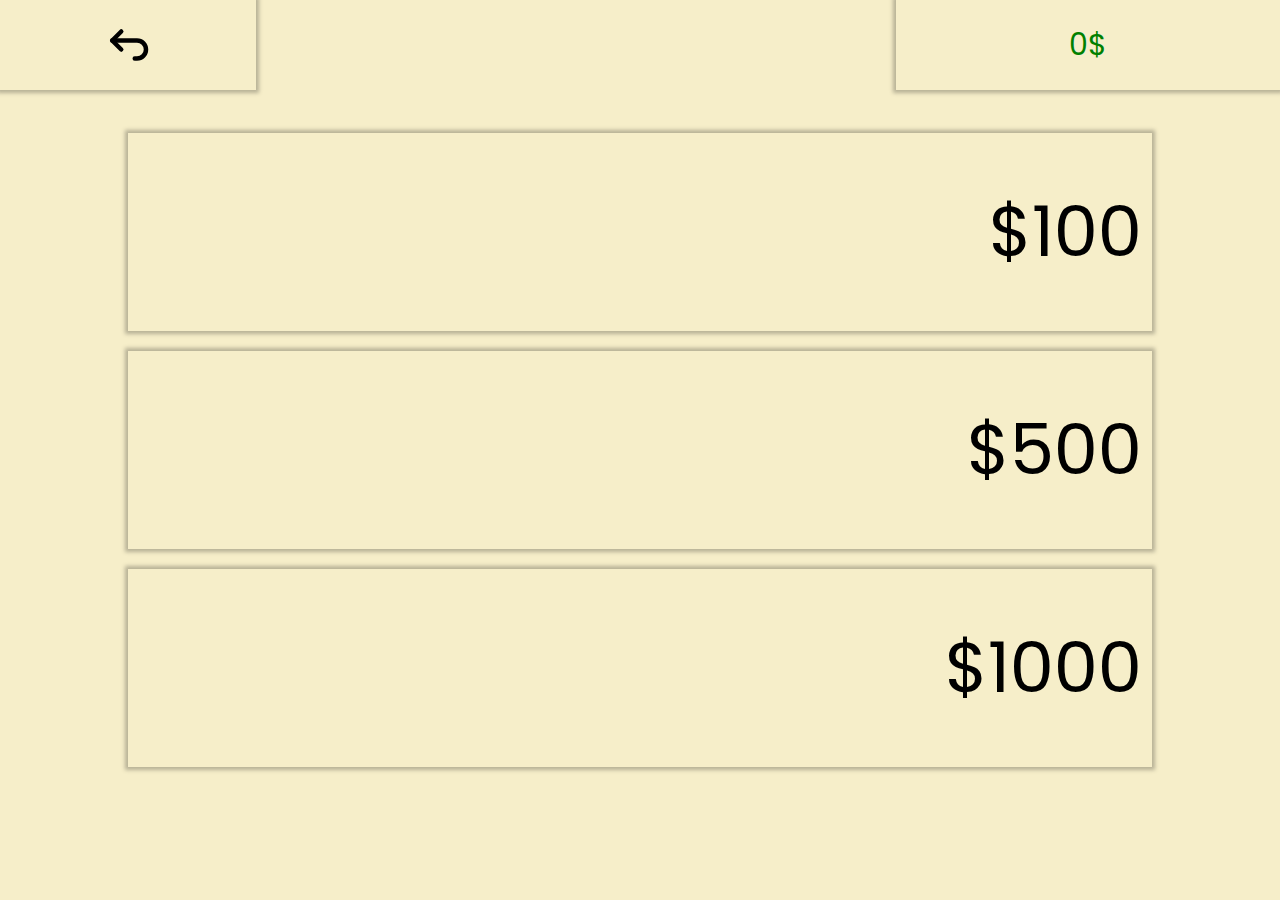
<file: donate.html>
<!DOCTYPE html>
<html lang="en">
<head>
  <meta charset="UTF-8">
  <meta name="viewport" content="width=device-width, initial-scale=1.0">
  <title>Donate</title>
  <link rel="stylesheet" href="donate.css">
</head>
<body  onload="init()">
  <a href="index.html" class="back"><svg  xmlns="http://www.w3.org/2000/svg"  width="54"  height="54"  viewBox="0 0 24 24"  fill="none"  stroke="currentColor"  stroke-width="2"  stroke-linecap="round"  stroke-linejoin="round"  class="backArrow"><path stroke="none" d="M0 0h24v24H0z" fill="none"/><path d="M9 14l-4 -4l4 -4" /><path d="M5 10h11a4 4 0 1 1 0 8h-1" /></svg></a>
  <div class="balance"></div>
  <div class="moneyCards">
    <div class="moneyCard hundred">100</div>
    <div class="moneyCard fiveHundred">500</div>
    <div class="moneyCard thousand">1000</div>
  </div>
</body>
<script src="donate.js"></script>
</html>
</file>
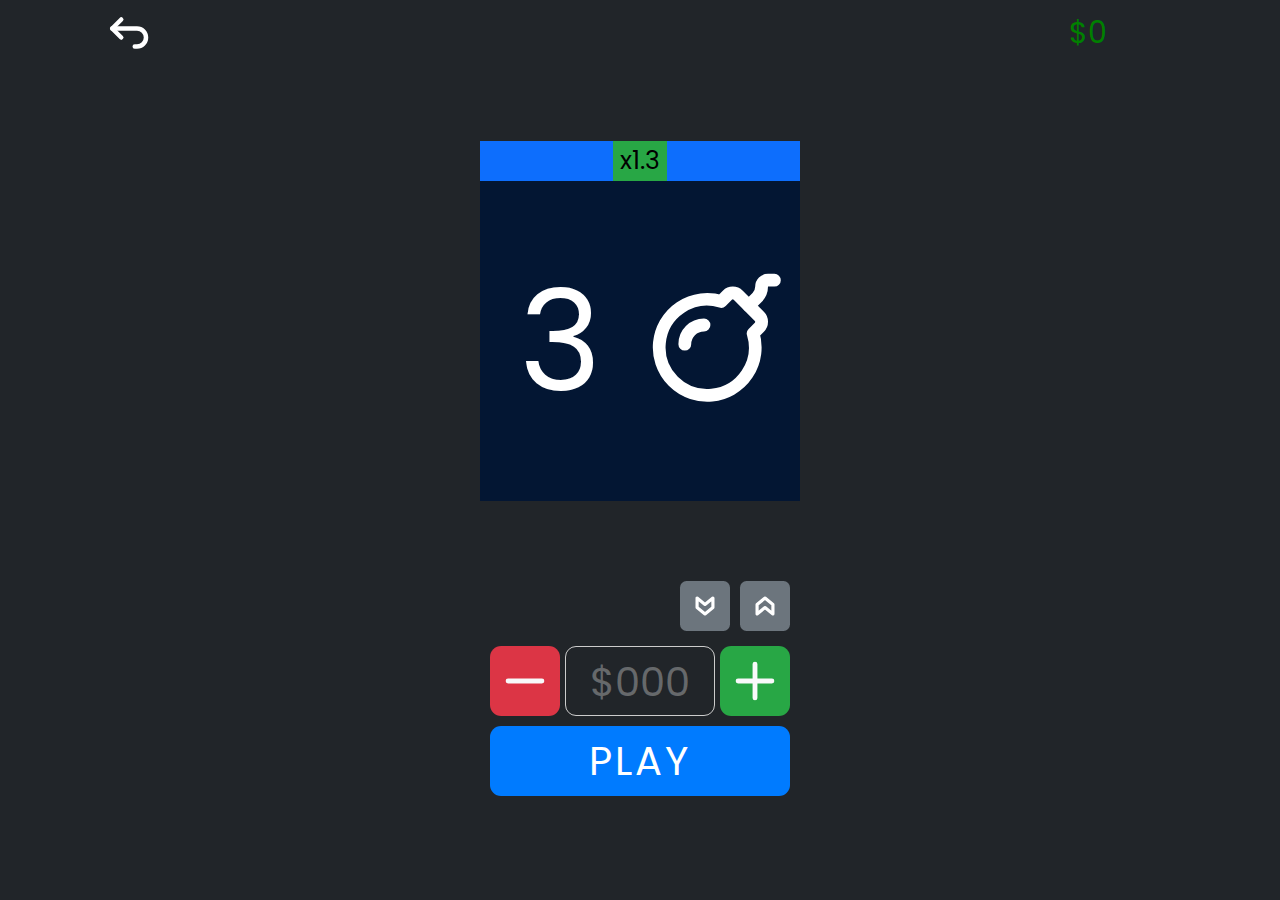
<file: mines.html>
<!DOCTYPE html>
<html lang="en">
<head>
  <link rel="shortcut icon" href="#">
  <meta charset="UTF-8">
  <meta name="viewport" content="width=device-width, initial-scale=1.0">
  <link rel="stylesheet" href="mines.css">
  <title>Mines</title>
</head>
<body>
  <div class="top">
    <a href="index.html" class="back"><svg  xmlns="http://www.w3.org/2000/svg"  width="54"  height="54"  viewBox="0 0 24 24"  fill="none"  stroke="currentColor"  stroke-width="2"  stroke-linecap="round"  stroke-linejoin="round"  class="backArrow"><path stroke="none" d="M0 0h24v24H0z" fill="none"/><path d="M9 14l-4 -4l4 -4" /><path d="M5 10h11a4 4 0 1 1 0 8h-1" /></svg></a>
    <div class="balance"></div>
  </div>
  <div class="main">
    <div class="coefficient"></div>
    <div class="tiles">
      <div class="overlay"></div>
      <div class="modal"></div>

      <div class="bigBombCount">
        <p class="bigCount"></p>
        <svg  xmlns="http://www.w3.org/2000/svg"  width="100"  height="100"  viewBox="0 0 25 25"  fill="none"  stroke="currentColor"  stroke-width="2"  stroke-linecap="round"  stroke-linejoin="round"  class="icon bigBomb"><path stroke="none" d="M0 0h24v24H0z" fill="none"/><path d="M15.349 5.349l3.301 3.301a1.2 1.2 0 0 1 0 1.698l-.972 .972a7.5 7.5 0 1 1 -5 -5l.972 -.972a1.2 1.2 0 0 1 1.698 0z" /><path d="M17 7l1.293 -1.293a2.414 2.414 0 0 0 .707 -1.707a1 1 0 0 1 1 -1h1" /><path d="M7 13a3 3 0 0 1 3 -3" /></svg>
      </div>
      <div class="tile" id="$tile1"></div>
      <div class="tile" id="$tile2"></div>
      <div class="tile" id="$tile3"></div>
      <div class="tile" id="$tile4"></div>
      <div class="tile" id="$tile5"></div>
      <div class="tile" id="$tile6"></div>
      <div class="tile" id="$tile7"></div>
      <div class="tile" id="$tile8"></div>
      <div class="tile" id="$tile9"></div>
      <div class="tile" id="$tile10"></div>
      <div class="tile" id="$tile11"></div>
      <div class="tile" id="$tile12"></div>
      <div class="tile" id="$tile13"></div>
      <div class="tile" id="$tile14"></div>
      <div class="tile" id="$tile15"></div>
      <div class="tile" id="$tile16"></div>
      <div class="tile" id="$tile17"></div>
      <div class="tile" id="$tile18"></div>
      <div class="tile" id="$tile19"></div>
      <div class="tile" id="$tile20"></div>
      <div class="tile" id="$tile21"></div>
      <div class="tile" id="$tile22"></div>
      <div class="tile" id="$tile23"></div>
      <div class="tile" id="$tile24"></div>
      <div class="tile" id="$tile25"></div>
    </div>
  </div>
  <button class="takeBtn">Take</button>
  <div class="main-in main-bottom">
    <div class="setMines">
      <button class="minesBtn btnMinusMines">
        <svg  xmlns="http://www.w3.org/2000/svg"  width="60"  height="60"  viewBox="0 0 24 24"  fill="none"  stroke="currentColor"  stroke-width="2"  stroke-linecap="round"  stroke-linejoin="round"  class="icon icon-tabler icons-tabler-outline icon-tabler-arrow-badge-down"><path stroke="none" d="M0 0h24v24H0z" fill="none"/><path d="M17 13v-6l-5 4l-5 -4v6l5 4z" /></svg>      </button>
      <button class="minesBtn btnPlusMines">
        <svg  xmlns="http://www.w3.org/2000/svg"  width="60"  height="60"  viewBox="0 0 24 24"  fill="none"  stroke="currentColor"  stroke-width="2"  stroke-linecap="round"  stroke-linejoin="round"  class="icon icon-tabler icons-tabler-outline icon-tabler-arrow-badge-up"><path stroke="none" d="M0 0h24v24H0z" fill="none"/><path d="M17 11v6l-5 -4l-5 4v-6l5 -4z" /></svg>      </button>
    </div>
    <div class="bet">
      <button class="betBtn btnMinus">
        <svg  xmlns="http://www.w3.org/2000/svg"  width="60"  height="60"  viewBox="0 0 24 24"  fill="none"  stroke="currentColor"  stroke-width="2"  stroke-linecap="round"  stroke-linejoin="round"  class="icon icon-tabler icons-tabler-outline icon-tabler-minus"><path stroke="none" d="M0 0h24v24H0z" fill="none"/><path d="M5 12l14 0" /></svg>
      </button>
      <div class="mainInput">$000</div>
      <button class="betBtn btnPlus">
        <svg  xmlns="http://www.w3.org/2000/svg"  width="60"  height="60"  viewBox="0 0 24 24"  fill="none"  stroke="currentColor"  stroke-width="2"  stroke-linecap="round"  stroke-linejoin="round"  class="icon icon-tabler icons-tabler-outline icon-tabler-plus"><path stroke="none" d="M0 0h24v24H0z" fill="none"/><path d="M12 5l0 14" /><path d="M5 12l14 0" /></svg>
      </button>
    </div>
    <button class="playBtn">Play</button>
  </div>
  <script src="mines.js"></script>
</body>
</html>
</file>
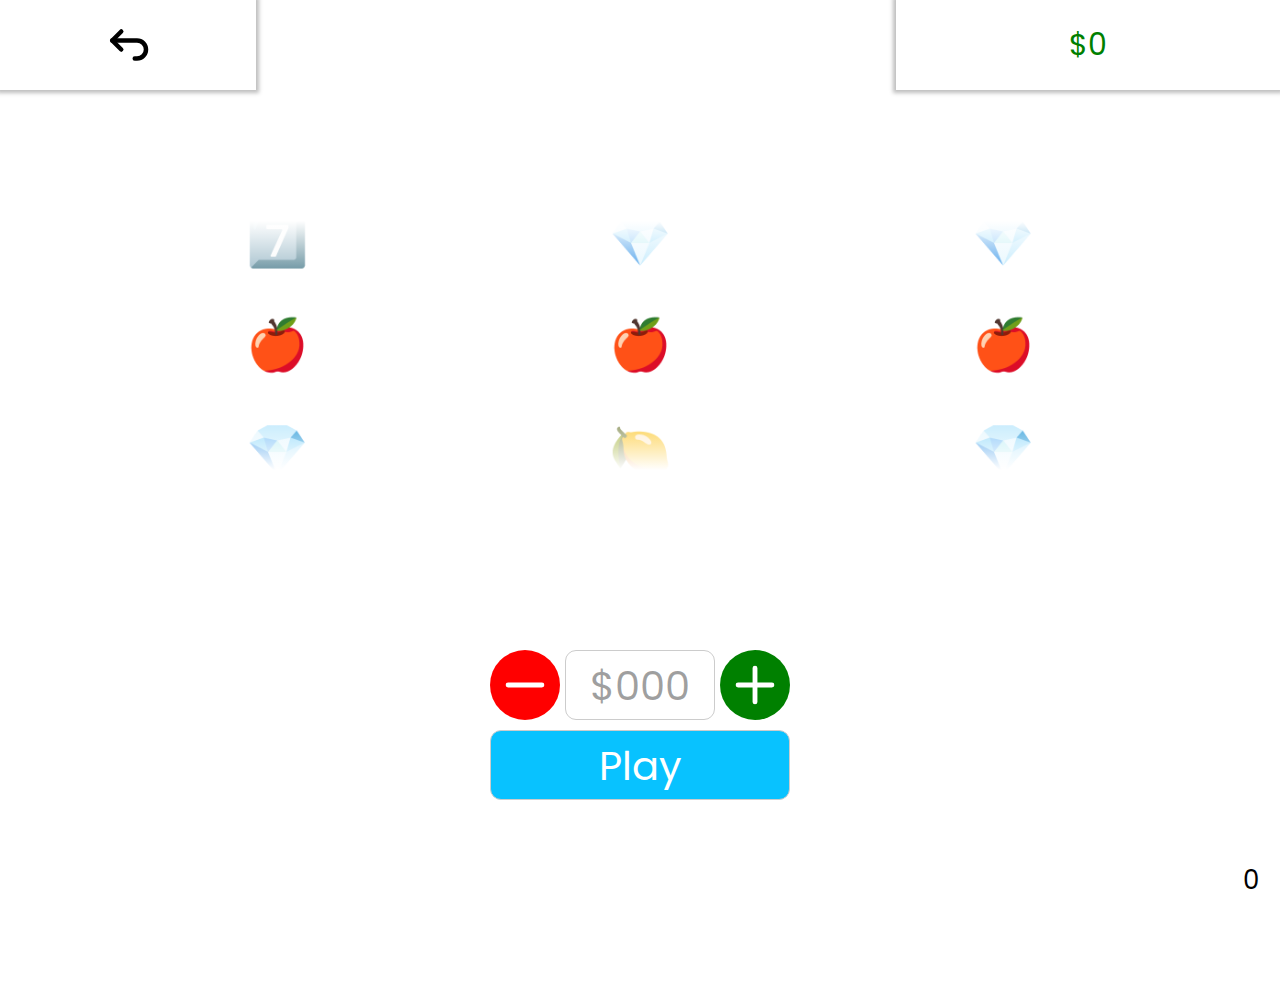
<file: slots.html>
<!DOCTYPE html>
<html lang="en">
<head>
  <meta charset="UTF-8">
  <meta name="viewport" content="width=device-width, initial-scale=1.0">
  <title>Slots</title>
  <link rel="stylesheet" href="slots.css">
</head>
<body onload="init()">
  <a href="index.html" class="back">
    <svg  xmlns="http://www.w3.org/2000/svg"  width="54"  height="54"  viewBox="0 0 24 24"  fill="none"  stroke="currentColor"  stroke-width="2"  stroke-linecap="round"  stroke-linejoin="round"  class="backArrow"><path stroke="none" d="M0 0h24v24H0z" fill="none"/><path d="M9 14l-4 -4l4 -4" /><path d="M5 10h11a4 4 0 1 1 0 8h-1" /></svg>
  </a>
  <div class="slotsBalance"></div>
  <div class="main">
    <div class="main-in main-top">
      <div class="time-slots slots-past">
        <div class="slotPast1">2</div>
        <div class="slotPast2"></div>
        <div class="slotPast3"></div>
      </div>
      <div class="slots">
        <div class="slot1">🍎</div>
        <div class="slot2">🍎</div>
        <div class="slot3">🍎</div>
      </div>
      <div class="time-slots slots-future">
        <div class="slotFuture1"></div>
        <div class="slotFuture2"></div>
        <div class="slotFuture3"></div>
      </div>
      <div class="main-in main-bottom">
        <div class="bet">
          <button class="betBtn btnMinus">
            <svg  xmlns="http://www.w3.org/2000/svg"  width="60"  height="60"  viewBox="0 0 24 24"  fill="none"  stroke="currentColor"  stroke-width="2"  stroke-linecap="round"  stroke-linejoin="round"  class="icon icon-tabler icons-tabler-outline icon-tabler-minus"><path stroke="none" d="M0 0h24v24H0z" fill="none"/><path d="M5 12l14 0" /></svg>
          </button>
          <div class="mainInput">$000</div>
          <button class="betBtn btnPlus">
            <svg  xmlns="http://www.w3.org/2000/svg"  width="60"  height="60"  viewBox="0 0 24 24"  fill="none"  stroke="currentColor"  stroke-width="2"  stroke-linecap="round"  stroke-linejoin="round"  class="icon icon-tabler icons-tabler-outline icon-tabler-plus"><path stroke="none" d="M0 0h24v24H0z" fill="none"/><path d="M12 5l0 14" /><path d="M5 12l14 0" /></svg>
          </button>
        </div>
        <button class="playBtn">Play</button>
      </div>
    </div>
  </div>
  <div class="betLog">0</div>
</body>
<script src="slots.js"></script>
</html>
</file>
<file: donate.css>
@import url('https://fonts.googleapis.com/css2?family=Poppins:ital,wght@0,300;0,400;0,500;0,700;0,900;1,300;1,400;1,500;1,700;1,900&display=swap');
html {
box-sizing: border-box;
font-size: 16px;
height: 100vh;
}
*, *:before, *:after {
box-sizing: inherit;
font-family: 'Poppins', sans-serif;
font-weight: 400;
}
body, h1, h2, h3, h4, h5, h6, p, ol, ul {
margin: 0;
padding: 0;
}
ol, ul {
list-style: none;
}
img {
max-width: 100%;
height: auto;
}

body {
  background: #F6EEC9;
  display: flex;
  flex-direction: column;
  align-items: center;
  height: 100%;
  user-select: none;
  width: 100%;
}

.moneyCards {
  display: flex;
  justify-content: center;
  align-items: center;
  gap: 20px;
  width: 100%;
  height: 100%;
  flex-direction: column;
}

.moneyCard {
  display: flex;
  justify-content: right;
  align-items: center;
  padding-right: 10px;
  width: 80%;
  height: 22%;
  font-size: 70px;
  cursor: pointer;
  -webkit-box-shadow: 0px 0px 11px 3px rgba(0,0,0,0.26);
  -moz-box-shadow: 0px 0px 11px 3px rgba(0,0,0,0.26);
  box-shadow: 0px 0px 4px 3px rgba(0,0,0,0.26);
}

.moneyCard::before {
  content: "$";
}

.back {
  display: flex;
  justify-content: center;
  align-items: center;
  width: 20%;
  height: 10%;
  -webkit-box-shadow: 0px 0px 11px 3px rgba(0,0,0,0.26);
  -moz-box-shadow: 0px 0px 11px 3px rgba(0,0,0,0.26);
  box-shadow: 0px 0px 4px 3px rgba(0,0,0,0.26);
  left: 0;
  position: absolute;
  color: #000;
}

.balance {
  font-size: 30px;
  display: flex;
  justify-content: center;
  align-items: center;
  width: 30%;
  height: 10%;
  -webkit-box-shadow: 0px 0px 11px 3px rgba(0,0,0,0.26);
  -moz-box-shadow: 0px 0px 11px 3px rgba(0,0,0,0.26);
  box-shadow: 0px 0px 4px 3px rgba(0,0,0,0.26);
  right: 0;
  top: 0; 
  position: absolute;
  color: green;
}

.balance::after {
  content: "$";
}
</file>
<file: mines.css>
@import url('https://fonts.googleapis.com/css2?family=Poppins:ital,wght@0,300;0,400;0,500;0,700;0,900;1,300;1,400;1,500;1,700;1,900&display=swap');
html {
box-sizing: border-box;
font-size: 16px;
height: 100vh;
}
*, *:before, *:after {
box-sizing: inherit;
font-family: 'Poppins', sans-serif;
font-weight: 400;
-webkit-tap-highlight-color: transparent;
-webkit-touch-callout: none;
-webkit-user-select: none;
-khtml-user-select: none;
-moz-user-select: none;
-ms-user-select: none;
user-select: none;
outline: none !important;
overflow: hidden;
/* border: 1px solid red; */
}
body, h1, h2, h3, h4, h5, h6, p, ol, ul {
margin: 0;
padding: 0;
}
ol, ul {
list-style: none;
}
img {
max-width: 100%;
height: auto;
}

body {
  background: #212529;
  display: flex;
  flex-direction: column;
  justify-content: space-between;
  align-items: center;
  height: 100%;
}

.top {
  display: flex;
  justify-content: center;
  align-items: center;
  width: 100%;
  height: 65px;
  position: relative;
}

.back {
  display: flex;
  justify-content: center;
  align-items: center;
  width: 20%;
  height: 100%;
  position: absolute;
  left: 0;
  top: 0;
  color: white;
}

.balance {
  font-size: 30px;
  display: flex;
  justify-content: center;
  align-items: center;
  width: 30%;
  height: 100%;
  position: absolute;
  right: 0;
  color: green;
}

.balance::before {
  content: "$";
}

.main {
  display: flex;
  justify-content: space-between;
  align-items: center;
  flex-direction: column;
  width: 320px;
  height: 360px;
}

.coefficient {
  width: 320px;
  height: 40px;
  background: #0d6efd;
  position: relative;
  display: flex;
  justify-content: center;
  align-items: center;
}

.greenMultiply {
  width: 17%;
  height: 100%;
  background: #28a745;
  display: flex;
  justify-content: center;
  align-items: center;
  font-size: 25px;
}


.tiles {
	display: grid;
  justify-content: center;
  align-items: center;
	grid-template-rows: repeat(5, 1fr);
	grid-template-columns: repeat(5, 1fr);
	width: 320px;
	height: 320px;
  background: #031633;

}


.bigBombCount {
  display: flex;
  justify-content: space-around;
  align-items: center;
  position: absolute;
  /* border: 1px solid red; */
	width: 320px;
	height: 320px;
  float: right;
  color: white;
}

.bigBombCount * {
  flex: 1;
  display: flex;
  justify-content: center;
  align-items: center;
  /* border: 1px solid green; */
  height: 50%;
}

.bigCount {
  font-size: 140px;
}

.tile {
  display: none;
  opacity: .5;
  width: 59px;
  height: 59px;
  background: #343a40;
  /* border: 1px solid white; */
  border-radius: 7%;
  align-self: center;
  justify-self: center;
  animation: tileAppear 1s forwards;
  -webkit-animation-play-state: paused;
}

@keyframes tileAppear {
  100% {
    opacity: 1;
  }
}


.thisBomb {
  display: none;
  width: 59px;
  height: 59px;
  background: #dc3545;
  /* border: 1px solid white; */
  border-radius: 7%;
  align-self: center;
  justify-self: center;
}

.notBomb {
  display: none;
  width: 59px;
  height: 59px;
  background: #28a745;
  /* border: 1px solid white; */
  border-radius: 7%;
  align-self: center;
  justify-self: center;
}

.main-bottom {
  display: flex;
  flex-direction: column;
  justify-content: start;
  align-items: center;
  height: 36%;
  width: 90%;
  /* border: 1px solid red; */
  gap: 10px;
}


.playBtn {
  font-size: 40px;
  width: 300px;
  height: 70px;
  padding: 5px;
  border-radius: 11px;
  background: #007bff;
  color: #ffffff;
  border: none;
  text-align: center;
  bottom: 50px;
  text-transform: uppercase;
  letter-spacing: 3px;
}

.takeBtn {
  font-size: 40px;
  width: 300px;
  height: 70px;
  padding: 5px;
  border-radius: 11px;
  background: #007bff;
  color: #ffffff;
  border: none;
  text-align: center;
  text-transform: uppercase;
  letter-spacing: 3px;
  visibility: hidden;
  position: absolute;
  bottom: 200px;
}

@keyframes fade {
  0% {opacity: 0;}
  100% {opacity: 1;}
}

.bet {
  display: flex;
  justify-content: space-between;
  align-items: center;
  bottom: 130px;
  /* border: 1px solid #000; */
  width: 300px;
  height: 70px;
}

.mainInput {
  font-size: 40px;
  width: 150px;
  height: 70px;
  padding: 5px;
  border-radius: 11px;
  border: 1px solid #ccc;
  text-align: center;
  color: #ffffff50;
}

.betBtn {
  display: flex;
  justify-content: center;
  align-items: center;
  height: 70px;
  width: 70px;
  border-radius: 16%;
  border: none;
  color: #f8f9fa;
  
}

.btnMinus {
  background: #dc3545;
}

.btnPlus {
  background: #28a745;
}



.setMines {
  display: flex;
  justify-content: end;
  align-items: center;
  bottom: 130px;
  width: fit-content;
  gap: 10px;
  height: 60px;
  /* border: 1px solid red; */
  width: 300px;
}

.minesBtn {
  display: flex;
  justify-content: center;
  align-items: center;
  height: 50px;
  width: 50px;
  border-radius: 13%;
  border: none;
  color: #ffffff;
  background: #6c757d;
}

.tile-diamond {
  color: #007bff;
}

.tile-bomb {
  color: #000;
}


.modal {
  width: 320px;
  height: 240px;
  background: #000;
  border-radius: 5%;
  z-index: 3;
  position: absolute;
  visibility: hidden;
  
}

.overlay {
  visibility: hidden;
  position: absolute;
  top: 0;
  left: 0;
  width: 100%;
  height: 100%;
  backdrop-filter: blur(5px);
  z-index: 2;
}
</file>
<file: slots.css>
@import url('https://fonts.googleapis.com/css2?family=Poppins:ital,wght@0,300;0,400;0,500;0,700;0,900;1,300;1,400;1,500;1,700;1,900&display=swap');
html {
box-sizing: border-box;
font-size: 16px;
height: 100vh;
}
*, *:before, *:after {
box-sizing: inherit;
font-family: 'Poppins', sans-serif;
font-weight: 400;
/* border: 1px solid red; */
user-select: none;
animation: fade .5s linear;
}
body, h1, h2, h3, h4, h5, h6, p, ol, ul {
margin: 0;
padding: 0;
}
ol, ul {
list-style: none;
}
img {
max-width: 100%;
height: auto;
}

body {
  display: flex;
  flex-direction: column;
  justify-content: center;
  align-items: center;
  background: #ffffff;
  height: 100%;
  width: 100%;
  overflow: hidden;
}

.back {
  display: flex;
  justify-content: center;
  align-items: center;
  width: 20%;
  height: 10%;
  -webkit-box-shadow: 0px 0px 11px 3px rgba(0,0,0,0.26);
  -moz-box-shadow: 0px 0px 11px 3px rgba(0,0,0,0.26);
  box-shadow: 0px 0px 4px 3px rgba(0,0,0,0.26);
  left: 0;
  top: 0;
  position: absolute;
  color: #000;
}

.slotsBalance {
  font-size: 30px;
  display: flex;
  justify-content: center;
  align-items: center;
  width: 30%;
  height: 10%;
  -webkit-box-shadow: 0px 0px 11px 3px rgba(0,0,0,0.26);
  -moz-box-shadow: 0px 0px 11px 3px rgba(0,0,0,0.26);
  box-shadow: 0px 0px 4px 3px rgba(0,0,0,0.26);
  right: 0;
  top: 0; 
  position: absolute;
  color: green;
}

.slotsBalance::before {
  content: '$';
}

.main {
  display: flex;
  flex-direction: column;
  justify-content: space-between;
  align-items: center;
  width: 85%;
  height: 510px;
}

.main-in {
  width: 100%;
  height: 100%;
}

.main-top {
  height: 100%;
  
}

.slots {
  display: flex;
  justify-content: center;
  align-items: center;
  height: 23%;
}

.slots * {
  font-size: 50px;
  height: 100%;
  width: 100%;
  flex: 1;
  display: flex;
  justify-content: center;
  align-items: center;
  /* border: 2px solid #000; */
}

.slots-past * {
  position: relative;
  font-size: 50px;
  height: 100%;
  width: 100%;
  flex: 1;
  display: flex;
  justify-content: center;
  align-items: center;
  /* border: 2px solid #000; */
}

.slots-past *::before {
  content: '';
  position: absolute;
  top: 0;
  left: 0;
  right: 0;
  bottom: 0;
  background: linear-gradient(to bottom, rgba(255,255,255,1) 28%, rgba(255,255,255,0) 100%);
}

.time-slots {
  display: flex;
  justify-content: center;
  align-items: center;
  height: 18%;
}

.slots-future * {
  position: relative;
  font-size: 50px;
  height: 100%;
  width: 100%;
  flex: 1;
  display: flex;
  justify-content: center;
  align-items: center;
  /* border: 2px solid #000; */
}

.slots-future *::before {
  content: '';
  position: absolute;
  top: 0;
  left: 0;
  right: 0;
  bottom: 0;
  background: linear-gradient(to top, rgba(255,255,255,1) 28%, rgba(255,255,255,0) 100%);
  pointer-events: none;
}

.main-bottom {
  display: flex;
  flex-direction: column;
  justify-content: center;
  align-items: center;
  height: 100%;
}



.playBtn {
  font-size: 40px;
  width: 300px;
  height: 70px;
  padding: 5px;
  border-radius: 11px;
  background: #08C2FF;
  color: #ffffff;
  border: 1px solid #ccc;
  text-align: center;
  position: absolute;
  bottom: 100px;
}

@keyframes fade {
  0% {opacity: 0;}
  100% {opacity: 1;}
}

.bet {
  display: flex;
  justify-content: space-between;
  align-items: center;
  position: absolute;
  bottom: 180px;
  /* border: 1px solid #000; */
  width: 300px;
  height: 70px;
}

.mainInput {
  font-size: 40px;
  width: 150px;
  height: 70px;
  padding: 5px;
  border-radius: 11px;
  border: 1px solid #ccc;
  text-align: center;
  color: #00000060;
}

.betBtn {
  display: flex;
  justify-content: center;
  align-items: center;
  height: 70px;
  width: 70px;
  border-radius: 50%;
  border: none;
  color: #ffffff;
  
}

.btnMinus {
  background: red;
}

.btnPlus {
  background: green;
}

.betLog {
  position: absolute;
  bottom: 0;
  right: 20px;
  font-size: 26px;
}
</file>
